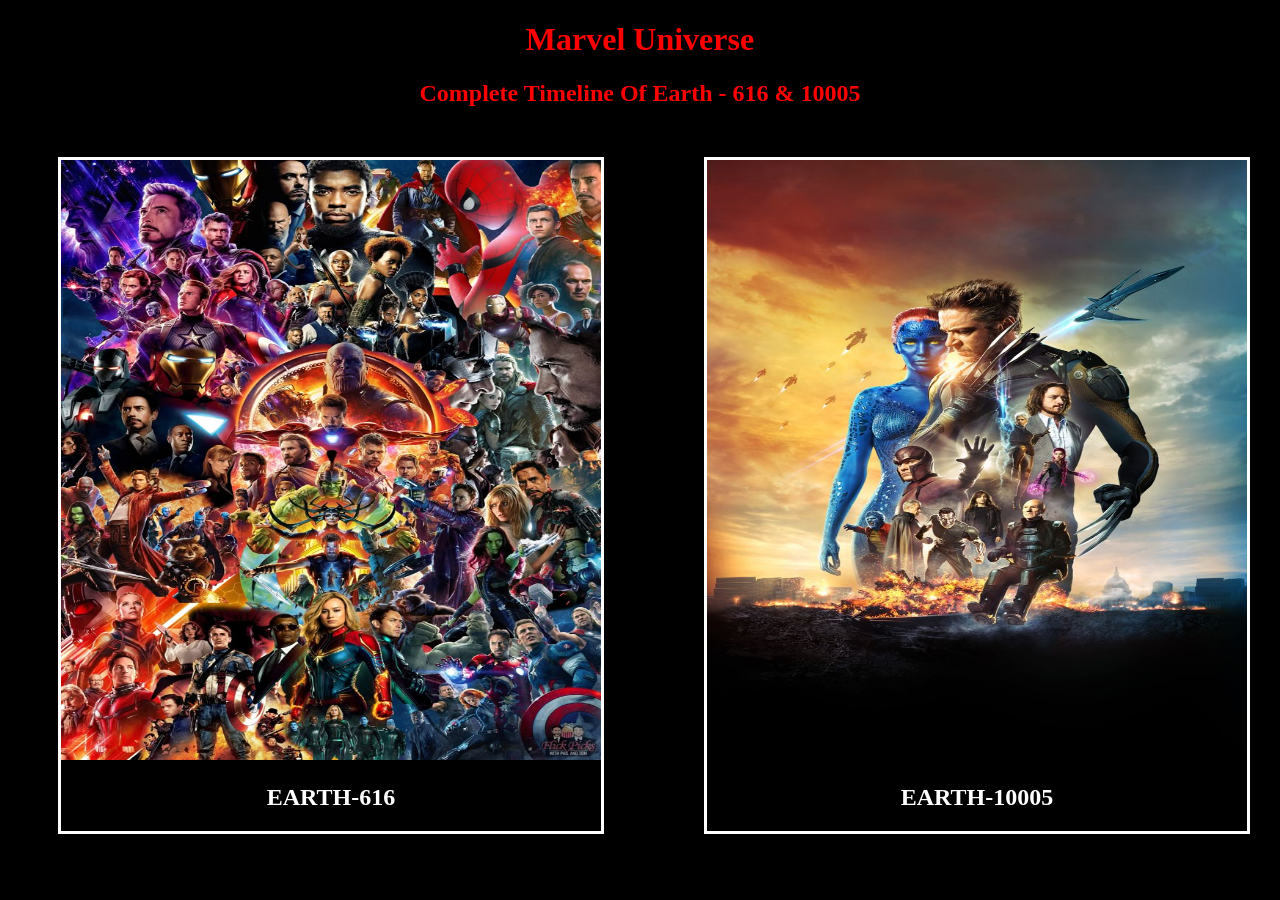
<file: index.html>
<!DOCTYPE html>
<html lang="en">
<head>
    <meta charset="UTF-8">
    <meta name="viewport" content="width=device-width, initial-scale=1.0">
    <title>Marvel Universe</title>
    <link rel="stylesheet" href="marvel.css">
</head>
<body>
    <div id="main">
         <h1>Marvel Universe</h1>
         <h2>Complete Timeline Of Earth - 616 & 10005</h2>
     </div>
  

    <div class="marvel">

     <div class="main">
     <a href="earth616.html"><img src="616.jpg" title="Click Here"></a>
     <h2>EARTH-616</h2>
     </div>

     <div class="main">
     <a href="earth10005.html"><img src="10005.jpg" title="Click Here"></a>
     <h2>EARTH-10005</h2>
     </div>

     </div>
</body>
</html>
</file>
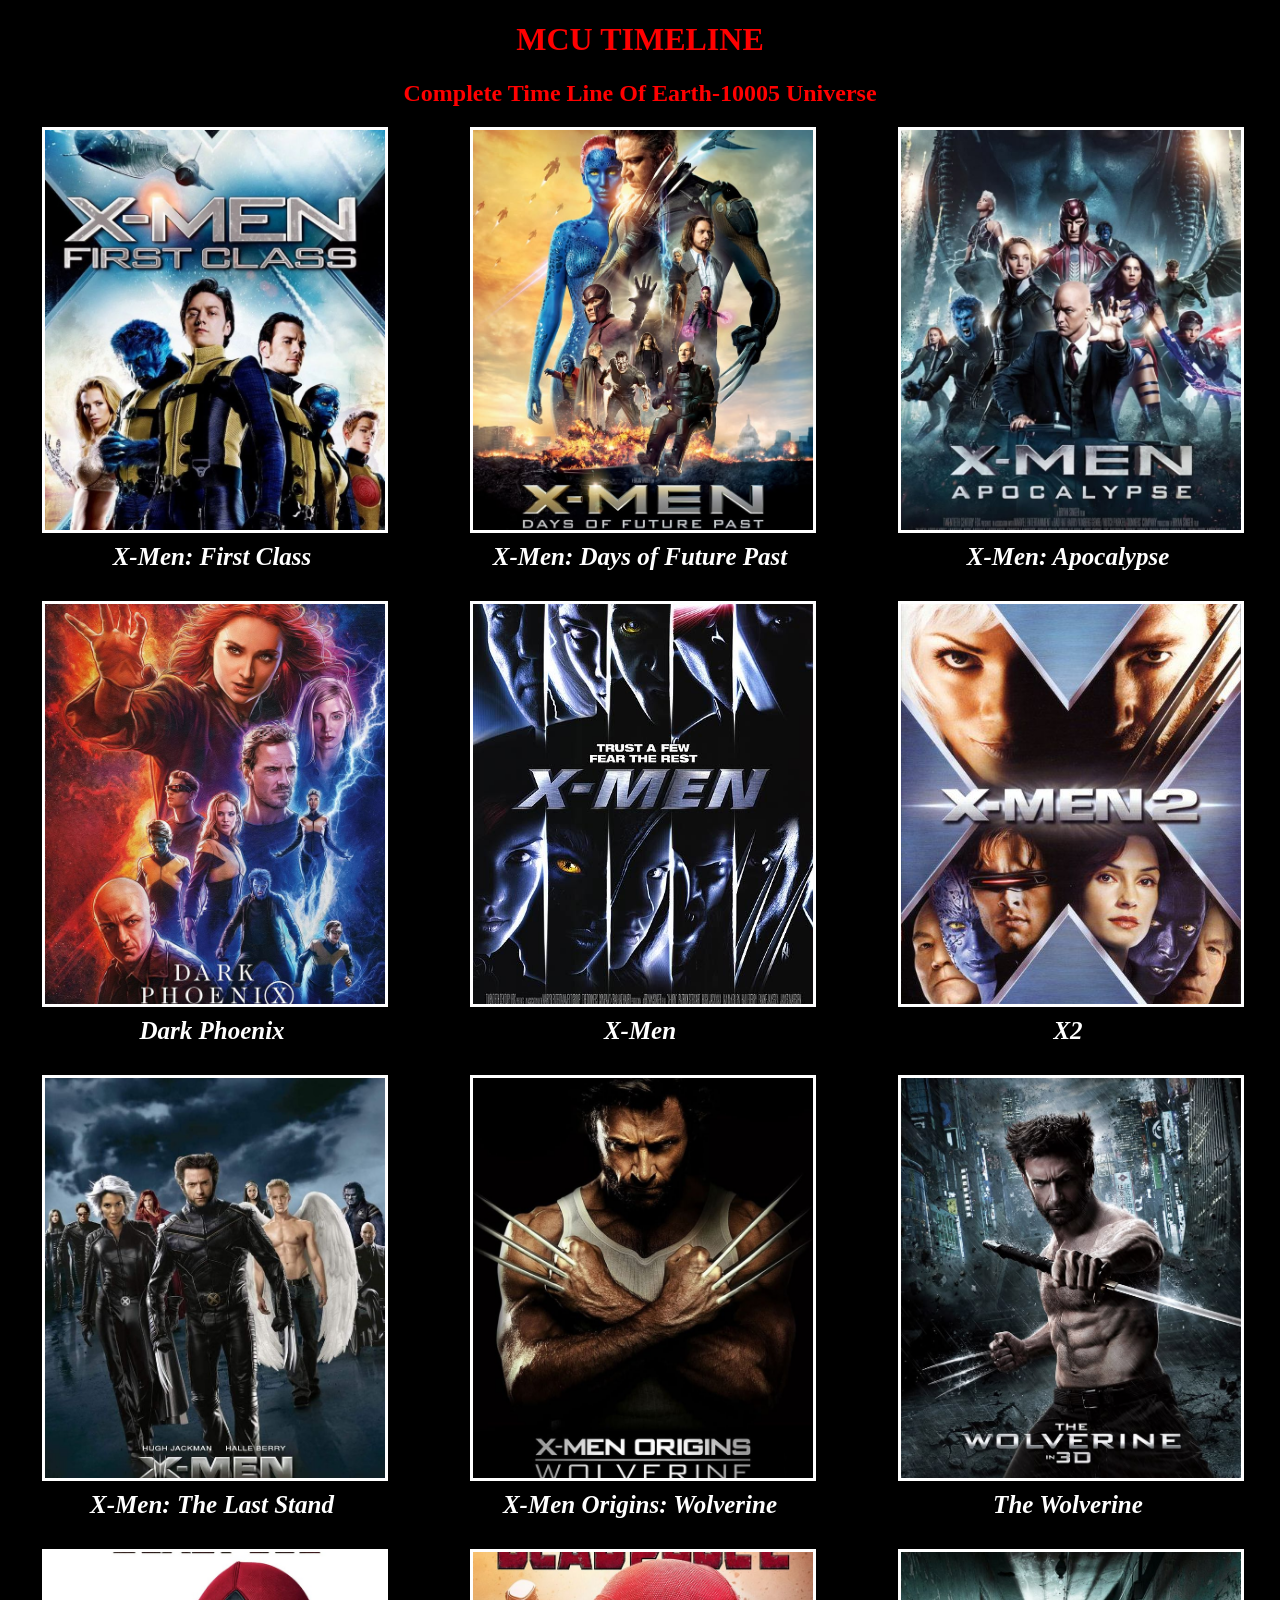
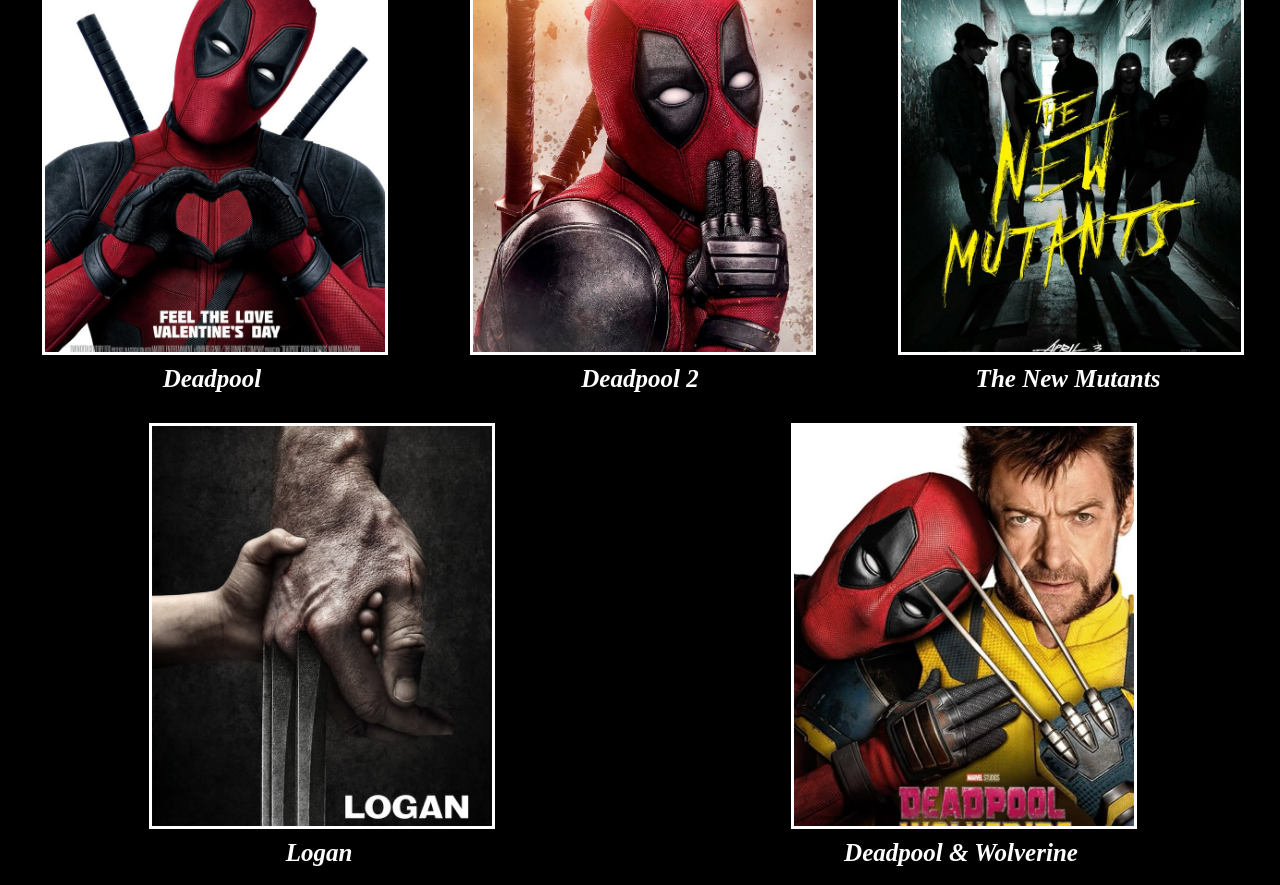
<file: earth10005.html>
<!DOCTYPE html>
<html lang="en">
<head>
    <meta charset="UTF-8">
    <meta name="viewport" content="width=device-width, initial-scale=1.0">
    <title>MCU Timeline</title>
    <link rel="stylesheet" href="marvel.css">
    <base target="_blank">
</head>
<body>

    <div id="main">
        <h1>MCU TIMELINE</h1>
        <h2>Complete Time Line Of Earth-10005 Universe</h2>
    </div>

<div class="movies-list">

    <div class="movie">
        <a href="https://youtu.be/kyQKi5-k0UU?si=EFCO3ZFUxtx8JGFv"><img src="firstclass.jpg"></a>
        <p>X-Men: First Class</p>
    </div>

    <div class="movie">
        <a href="https://youtu.be/pK2zYHWDZKo?si=FQ14w2zUzPrBZVCf"><img src="futurepast.jpg"></a>
        <p>X-Men: Days of Future Past</p>
    </div>

    <div class="movie">
        <a href="https://youtu.be/COvnHv42T-A?si=oxPw1sTbs7Qsi5n1"><img src="apocalypse.jpg"></a>
        <p>X-Men: Apocalypse</p>
    </div>

    <div class="movie">
        <a href="https://youtu.be/1-q8C_c-nlM?si=1bl5eGk_y6WW-e08"><img src="dark.jpg"></a>
        <p>Dark Phoenix</p>
    </div>

    <div class="movie">
        <a href="https://youtu.be/VNxwlx6etXI?si=Dz00qsKiQuqmG5bm"><img src="X-Men.jpg"></a>
        <p>X-Men</p>
    </div>

    <div class="movie">
        <a href="https://youtu.be/KNIdceH7XOw?si=jalsTXrgvvc5sG-y"><img src="x2.jpg"></a>
        <p>X2</p>
    </div>

    <div class="movie">
        <a href="https://youtu.be/ZQ0v5dXbw7M?si=dPNvKEGC27o7qTia"><img src="last.jpg"></a>
        <p>X-Men: The Last Stand</p>
    </div>

     <div class="movie">
        <a href="https://youtu.be/8TQ-gD4UCmI?si=4Zaf2KJyDHXF1JWr"><img src="X-Men Origins_ Wolverine (2009).jpg"></a>
        <p>X-Men Origins: Wolverine</p>
    </div>

    <div class="movie">
        <a href="https://youtu.be/WEbzZP-_Ssc?si=W3HYUzFFZzPtHrKZ"><img src="The Wolverine 2013.jpg"></a>
        <p>The Wolverine</p>
    </div>

    <div class="movie">
        <a href="https://youtu.be/Xithigfg7dA?si=DYjFH1HZq0ATlG9x"><img src="Deadpool.jpg"></a>
        <p>Deadpool</p>
    </div>

    <div class="movie">
        <a href="https://youtu.be/D86RtevtfrA?si=ruirjBfWXwR9ozNn"><img src="New Movie Posters for Deadpool 2.jpg"></a>
        <p>Deadpool 2</p>
    </div>

    <div class="movie">
        <a href="https://youtu.be/W_vJhUAOFpI?si=4_MQVaYT4Wyxk3DY"><img src="The New Mutants Poster.jpg"></a>
        <p>The New Mutants</p>
    </div>

    <div class="movie">
        <a href="https://youtu.be/Div0iP65aZo?si=NqP7Ys_iWlOLZPNe"><img src="_LOGAN_ (2017) ♣ Ver Online….jpg"></a>
        <p>Logan</p>
    </div>

    <div class="movie">
        <a href="https://youtu.be/cen0rBKLuYE?si=cBFPTIiZxgZu5y9o"><img src="download (3).jpg"></a>
        <p>Deadpool & Wolverine</p>
    </div>
</div>

</body>
</html>
</file>
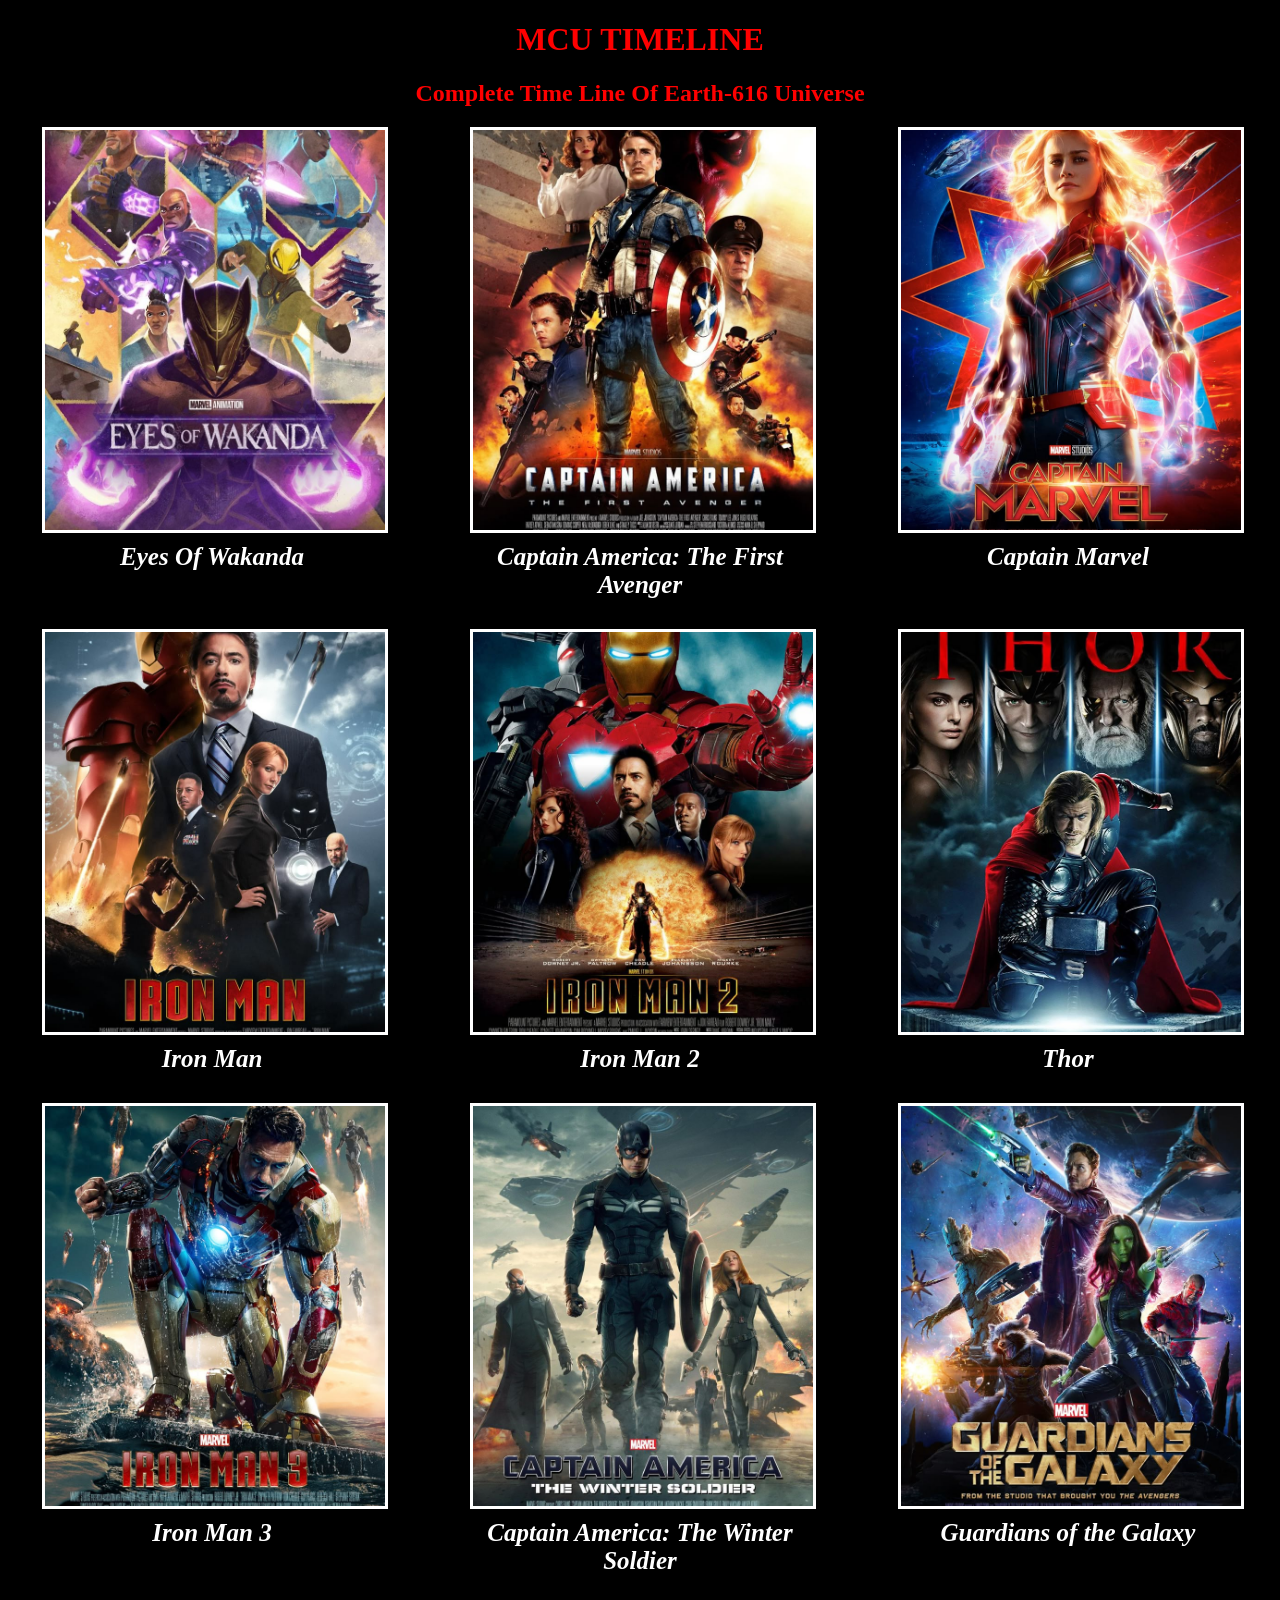
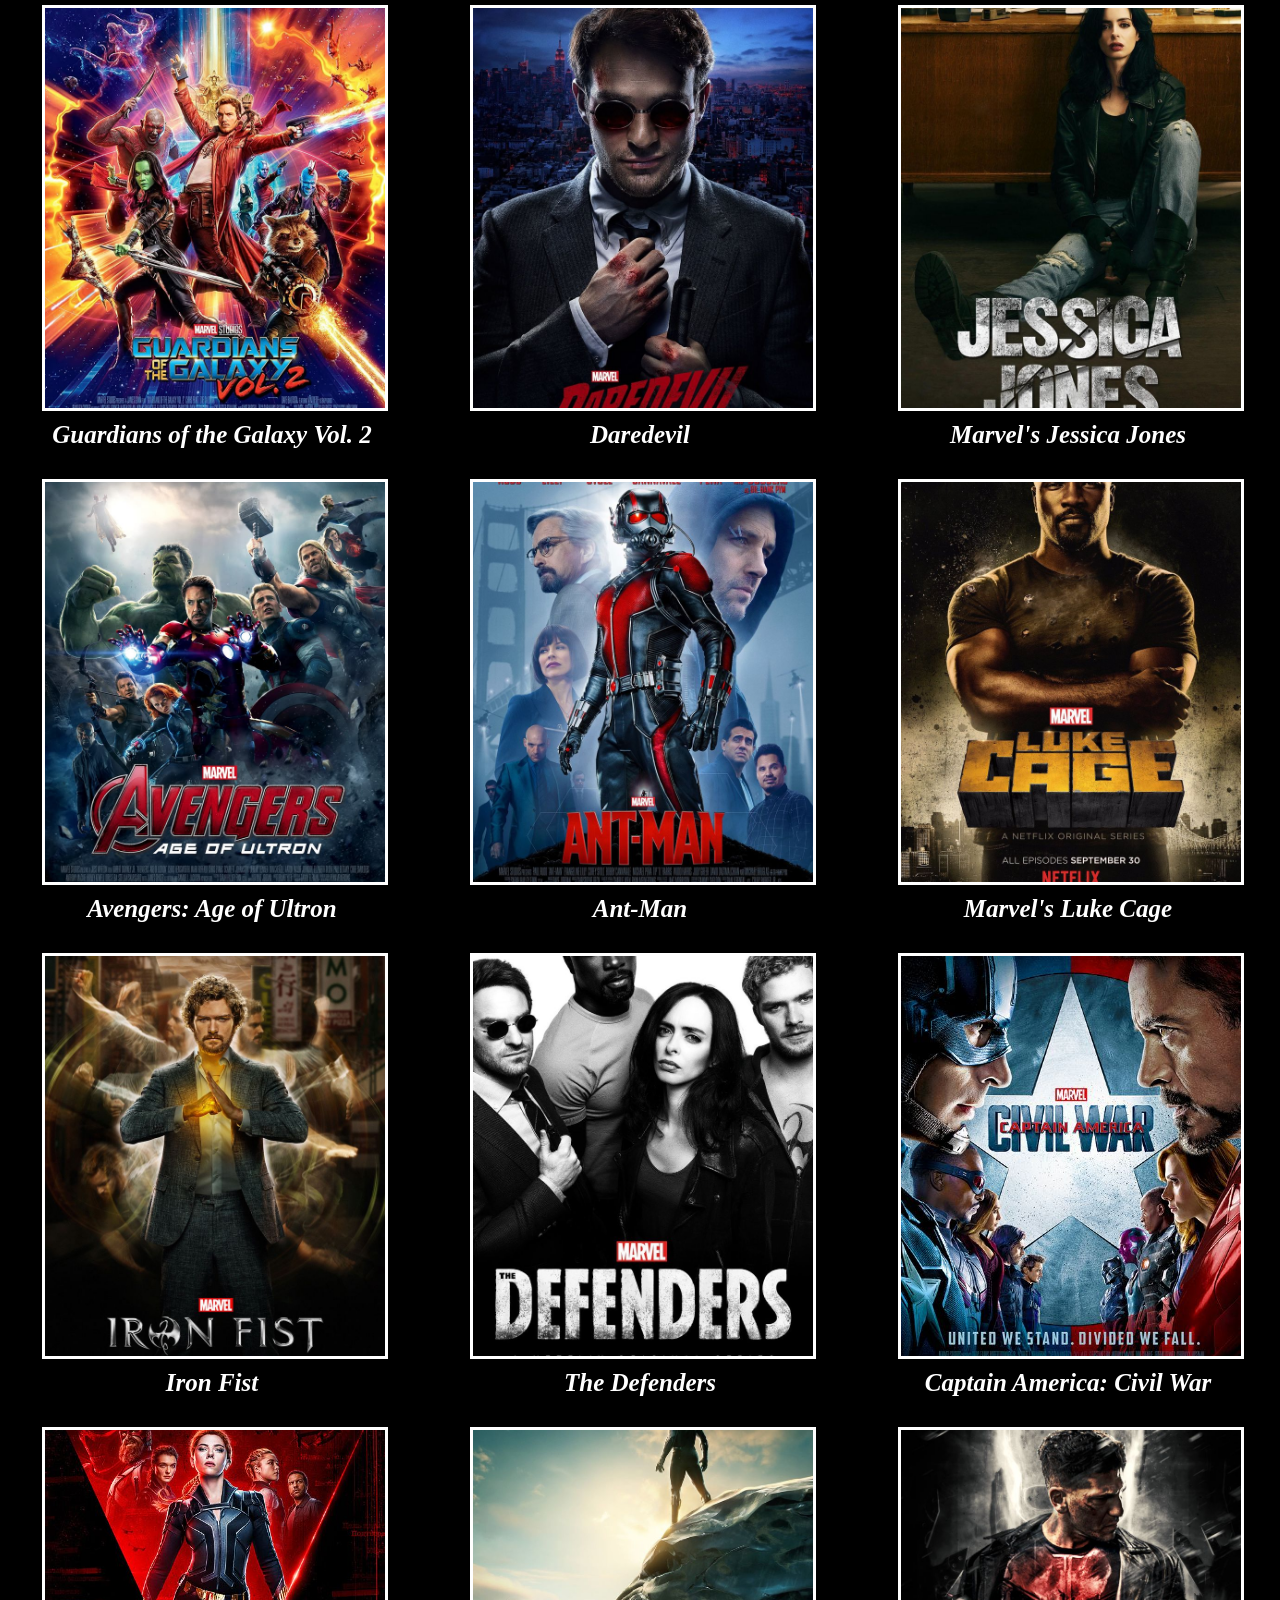
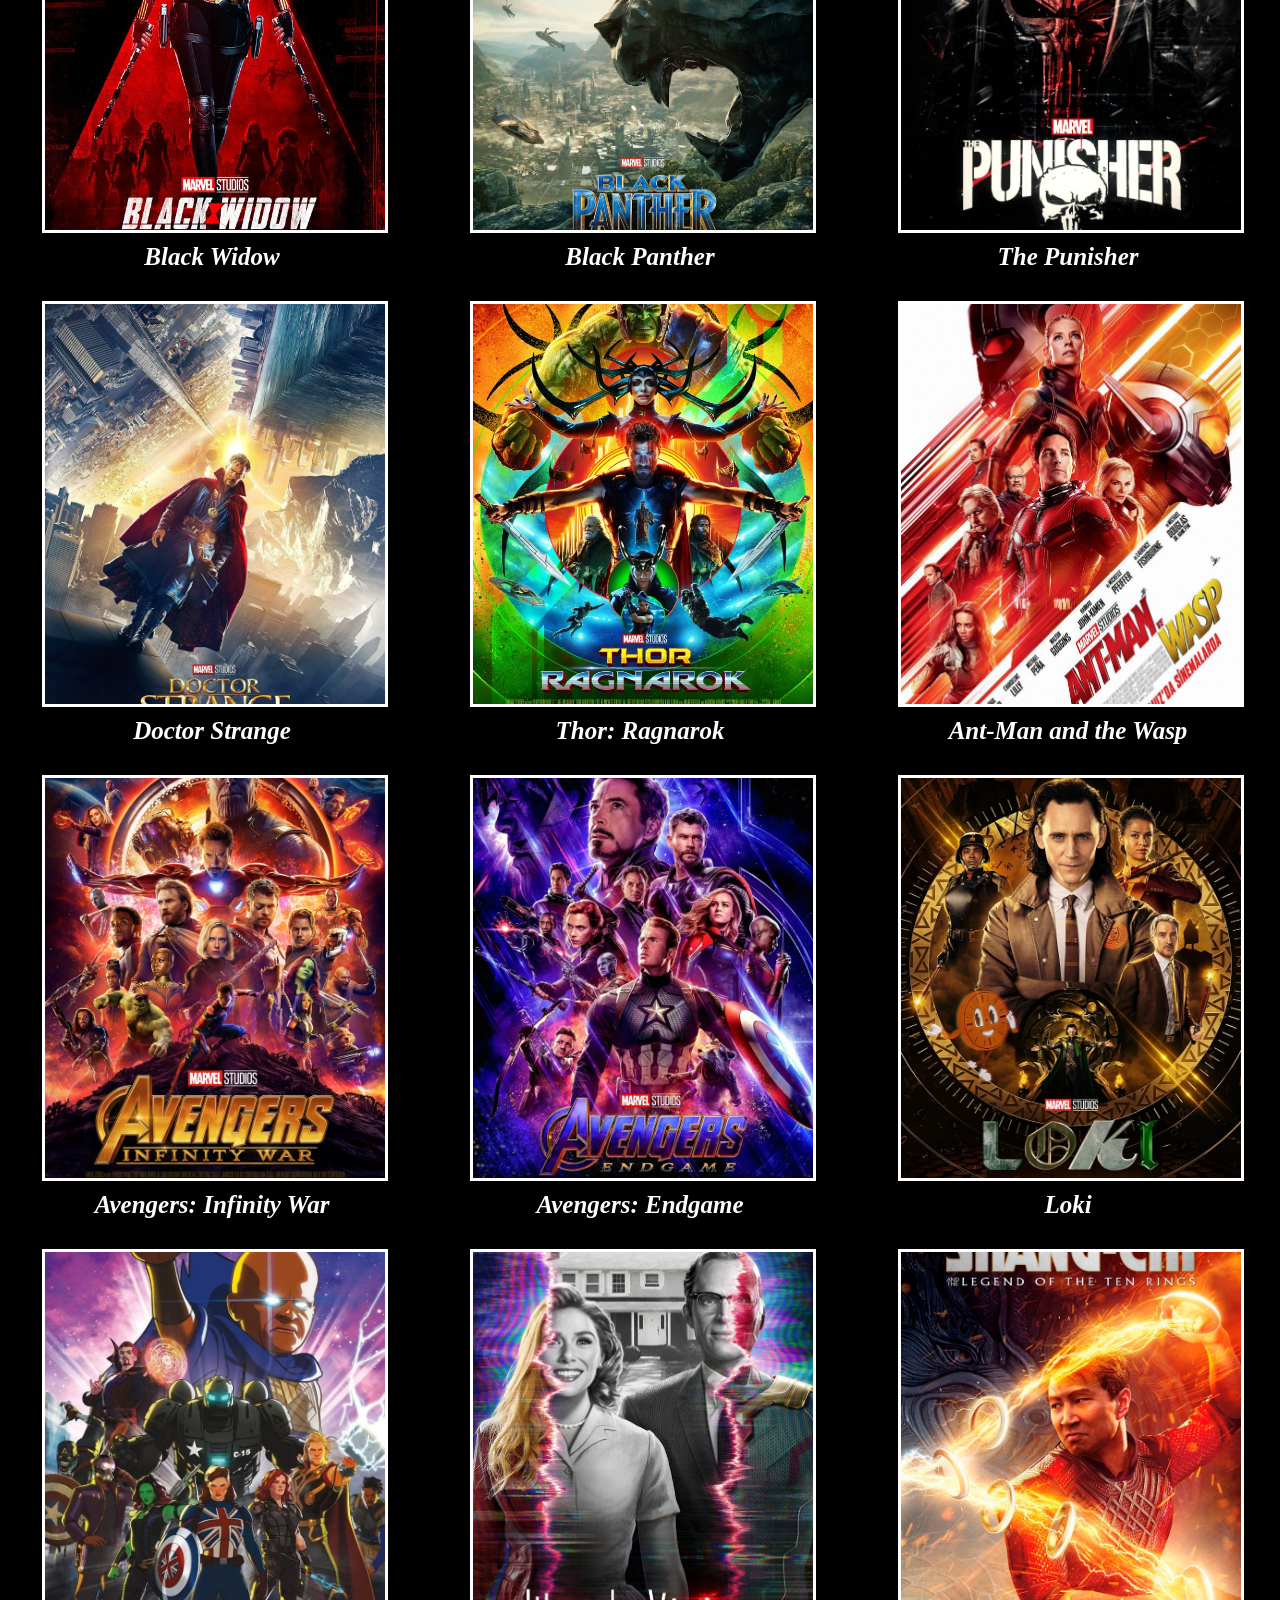
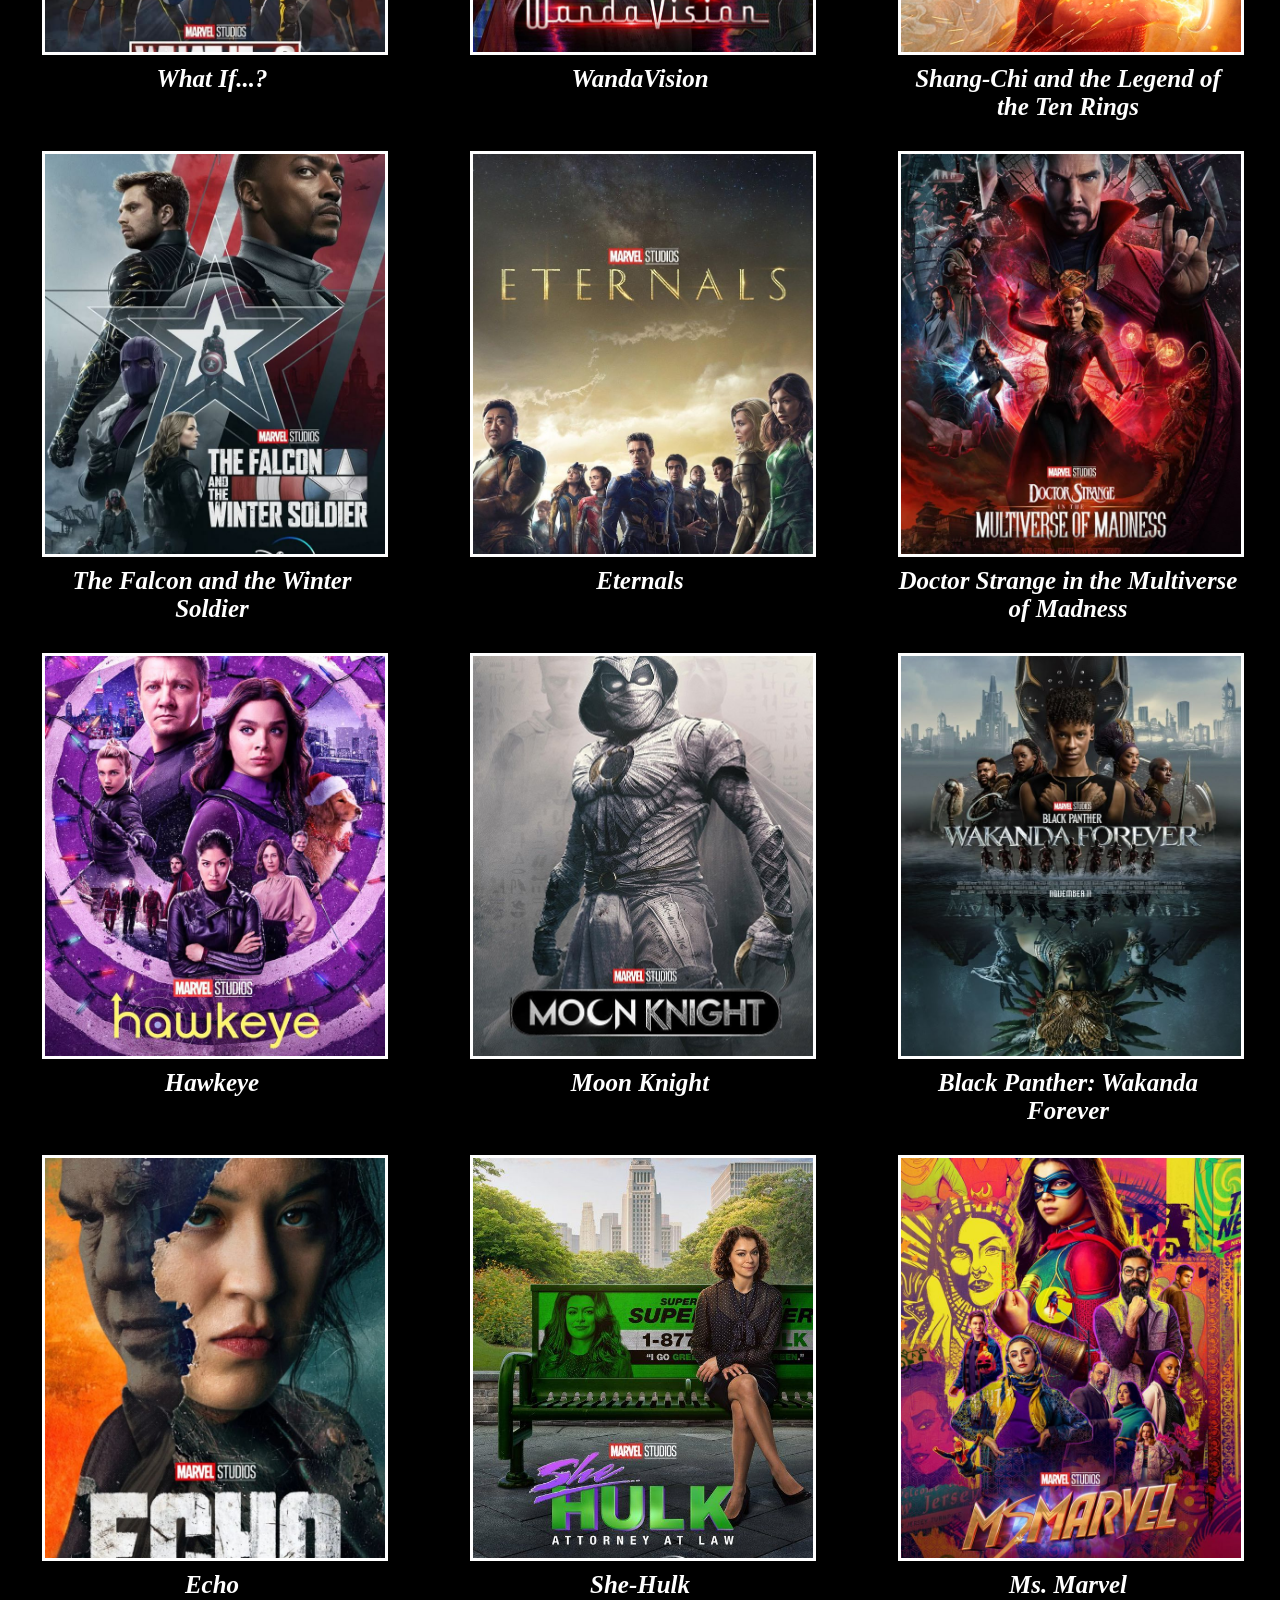
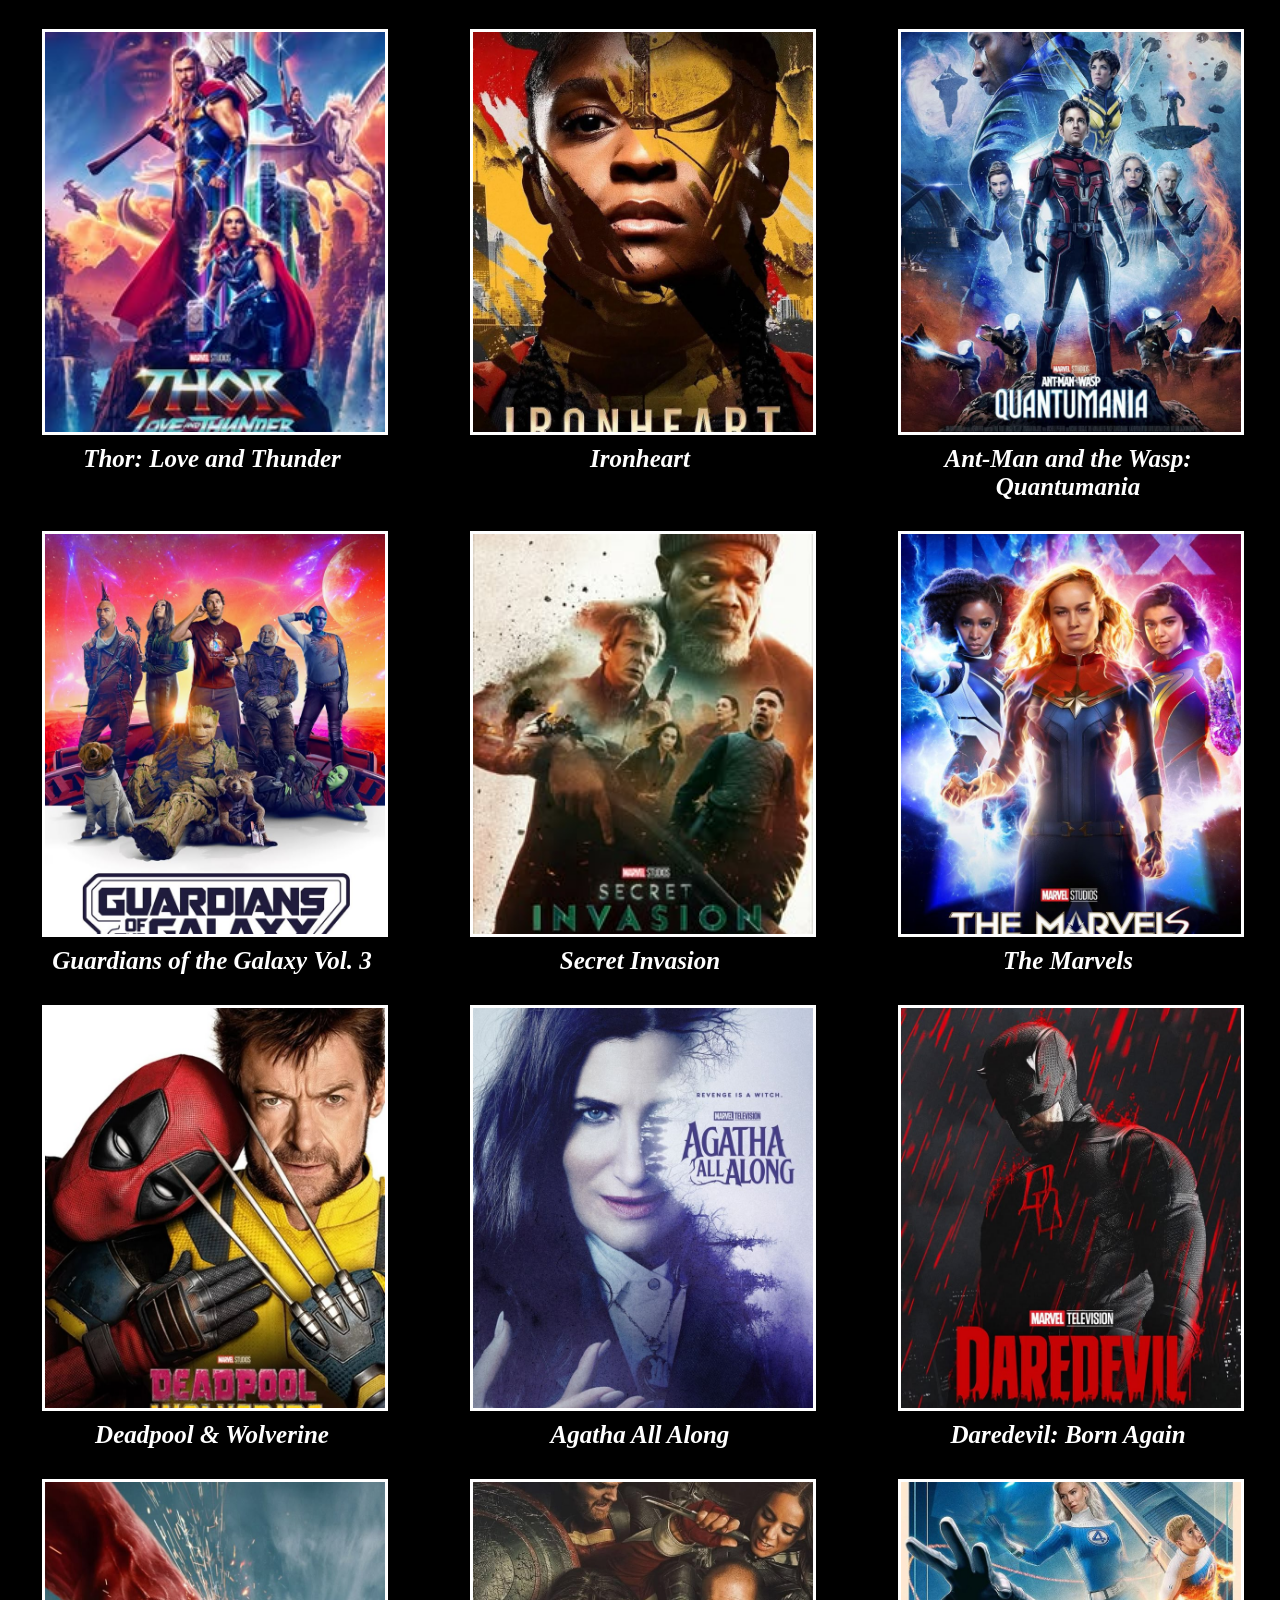
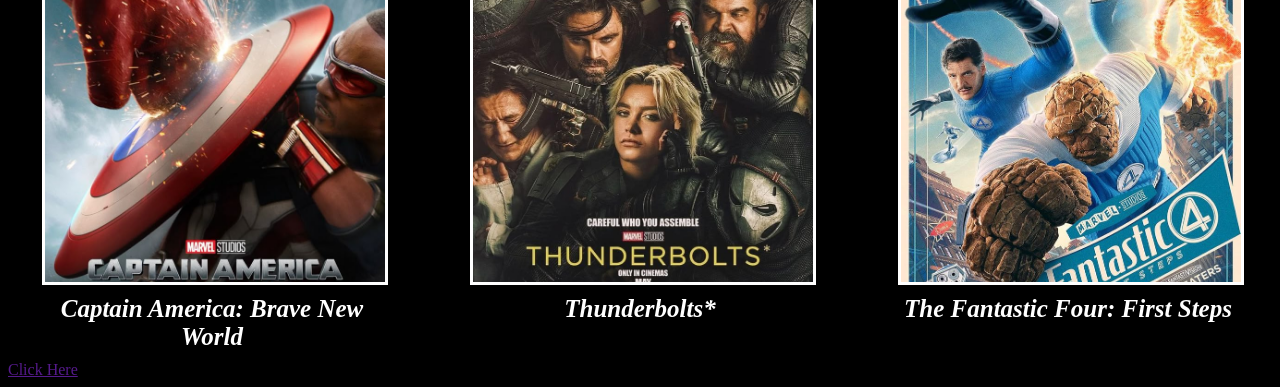
<file: earth616.html>
<!DOCTYPE html>
<html lang="en">
<head>
    <meta charset="UTF-8">
    <meta name="viewport" content="width=device-width, initial-scale=1.0">
    <title>MCU Timeline</title>
    <link rel="stylesheet" href="marvel.css">
    <base target="_blank">
</head>
<body>

    <div id="main">
        <h1>MCU TIMELINE</h1>
        <h2>Complete Time Line Of Earth-616 Universe</h2>
    </div>

<div class="movies-list">

    <div class="movie">
       <a href="https://youtu.be/ODHh6oe4MlE?si=XYwaDLE15SlNiGoa"><img src="Official Pôster Season 1.jpg"></a>
        <p>Eyes Of Wakanda</p>
    </div>

    <div class="movie">
        <a href="https://youtu.be/qi5UTD7kEr0?si=iaCjxREZfTKrk-Hx"><img src="Captain America_ The First Avenger.jpg"></a>
        <p>Captain America: The First Avenger</p>
    </div>

    
    <div class="movie">
        <a href="https://youtu.be/0LHxvxdRnYc?si=s3a8L2jtgZkEj4eR"><img src="captainmarvel.jpg"></a>
        <p>Captain Marvel</p>
    </div>

    
    <div class="movie">
        <a href="https://youtu.be/8ugaeA-nMTc?si=jt7jL8dEqhcM66Ks"><img src="ironman.jpg"></a>
        <p>Iron Man</p>
    </div>

    
    <div class="movie">
        <a href="https://youtu.be/wKtcmiifycU?si=qi4eleuQTm19RRfk"><img src="ironman2.jpg"></a>
        <p>Iron Man 2</p>
    </div>

    
    <div class="movie">
        <a href="https://youtu.be/JOddp-nlNvQ?si=S2NF86zWXro-7nXp"><img src="thor.jpg"></a>
        <p>Thor</p>
    </div>

    
    <div class="movie">
        <a href="https://youtu.be/Ke1Y3P9D0Bc?si=rbaK_Of2U7u7cJ9x"><img src="ironman3.jpg"></a>
        <p>Iron Man 3</p>
    </div>

    
    <div class="movie">
        <a href="https://youtu.be/7SlILk2WMTI?si=Z06p2iQX_vX7xmi4"><img src="wintersoldier.jpg"></a>
        <p>Captain America: The Winter Soldier</p>
    </div>

    
    <div class="movie">
        <a href="https://youtu.be/d96cjJhvlMA?si=dYUuSlR0JEIh5YgC"><img src="gogv1.jpg"></a>
        <p>Guardians of the Galaxy</p>
    </div>

    
    <div class="movie">
        <a href="https://youtu.be/dW1BIid8Osg?si=GvaSUz28HIwow7ZQ"><img src="gogv2.jpg"></a>
        <p>Guardians of the Galaxy Vol. 2</p>
    </div>

    
    <div class="movie">
        <a href="https://youtu.be/jAy6NJ_D5vU?si=3zhg9Jc8BMhgHMtH"><img src="DAREDEVIL.jpg"></a>
        <p>Daredevil</p>
    </div>

    
    <div class="movie">
       <a href="https://youtu.be/nWHUjuJ8zxE?si=qvXoac1im-sB-_PW"> <img src="Jessica Jones - Season 2 (2018).jpg"></a>
        <p>Marvel's Jessica Jones</p>
    </div>

    
    <div class="movie">
       <a href="https://youtu.be/P5iIPfNzj2o?si=FoT7TKICW5KadnnD"><img src="ageofultron.jpg"></a> 
        <p>Avengers: Age of Ultron</p>
    </div>

    
    <div class="movie">
       <a href="https://youtu.be/pWdKf3MneyI?si=cMqhlTI46iDMr8l3"><img src="Antman (2015) (Marvel).jpg"></a> 
        <p>Ant-Man</p>
    </div>

    
    <div class="movie">
       <a href="https://youtu.be/ORa4hPhGrpo?si=bf9Sv9OqTDe-fVCf"><img src="lukecage.jpg"></a> 
        <p>Marvel's Luke Cage</p>
    </div>

    
    <div class="movie">
        <a href="https://youtu.be/f9OKL5no-S0?si=RoWGQOtFnVXnCnZE"><img src="Iron Fist - Season 1.jpg"></a>
        <p>Iron Fist</p>
    </div>

    
    <div class="movie">
       <a href="https://youtu.be/jYvHxEEgrPA?si=a38UHKMBH7cpUkkj"> <img src="defenders.jpg"></a>
        <p>The Defenders</p>
    </div>

    
    <div class="movie">
       <a href="https://youtu.be/43NWzay3W4s?si=iiCEgwUsevczIZjG"> <img src="civilwar.jpg"></a>
        <p>Captain America: Civil War</p>
    </div>

    
    <div class="movie">
       <a href="https://youtu.be/ybji16u608U?si=puGDJZcERpxlm-qt"><img src="blackwidow.jpg"></a> 
        <p>Black Widow</p>
    </div>

    
    <div class="movie">
       <a href="https://youtu.be/xjDjIWPwcPU?si=gIuF6Uh0bASvEoum"><img src="Black Panther (2018).jpg"></a> 
        <p>Black Panther</p>
    </div>

    
    <div class="movie">
       <a href="https://youtu.be/sDp4AuNen0Y?si=CQDZUZ--LV3yD-RU"> <img src="punisher.jpg"></a>
        <p>The Punisher</p>
    </div>

    
    <div class="movie">
       <a href="https://youtu.be/h7gvFravm4A?si=E7G9OZUy7l3xlle8"> <img src="strange.jpg"></a>
        <p>Doctor Strange</p>
    </div>

    
    <div class="movie">
       <a href="https://youtu.be/ue80QwXMRHg?si=SdV6vlCZDMS9oyui"> <img src="Thor_ Ragnarok.jpg"></a>
        <p>Thor: Ragnarok</p>
    </div>

    
    <div class="movie">
       <a href="https://youtu.be/8_rTIAOohas?si=Bbt7MyW1T16zGZnt"> <img src="Ant Man And The Wasp Poster.jpg"></a>
        <p>Ant-Man and the Wasp</p>
    </div>

    
    <div class="movie">
       <a href="https://youtu.be/6ZfuNTqbHE8?si=E2q38QPJVtueQ29k"> <img src="infinitywar.jpg"></a>
        <p>Avengers: Infinity War</p>
    </div>

    
    <div class="movie">
       <a href="https://youtu.be/TcMBFSGVi1c?si=xVf9sFZ8qyi2PtaP"> <img src="endgame.jpg"></a>
        <p>Avengers: Endgame</p>
    </div>

     <div class="movie">
       <a href="https://youtu.be/nW948Va-l10?si=QAIaa4q0p3zlhsCK"> <img src="Loki Poster.jpg"></a>
        <p>Loki</p>
    </div>

     <div class="movie">
       <a href="https://youtu.be/x9D0uUKJ5KI?si=StmFwMPAHPuiEMju"><img src="What If_.._ Marvel Cinematic Universe"></a> 
        <p>What If...?</p>
    </div>

     <div class="movie">
       <a href="https://youtu.be/sj9J2ecsSpo?si=66ecmzxTRg6rOGyR"><img src="Wandavision Poster.jpg"></a> 
        <p>WandaVision</p>
    </div>

     <div class="movie">
       <a href="https://youtu.be/8YjFbMbfXaQ?si=DhM6fR6zcsCN-kl_"><img src="Shang-Chi and the Legend of the Ten Rings.jpg"></a> 
        <p>Shang-Chi and the Legend of the Ten Rings</p>
    </div>

     <div class="movie">
       <a href="https://youtu.be/IWBsDaFWyTE?si=gfhGkvuXrsS-wqOa"> <img src="The Falcon and the Winter Soldier Poster.jpg"></a>
        <p>The Falcon and the Winter Soldier</p>
    </div>

     <div class="movie">
       <a href="https://youtu.be/x_me3xsvDgk?si=NeAI6HsHGMZX8oDJ"> <img src="The eternals - 2021.jpg"></a>
        <p>Eternals</p>
    </div>

     <div class="movie">
       <a href="https://youtu.be/aWzlQ2N6qqg?si=SYWui9j1kV7pQfhT"><img src="madness.jpg"></a> 
        <p>Doctor Strange in the Multiverse of Madness</p>
    </div>

     <div class="movie">
       <a href="https://youtu.be/5VYb3B1ETlk?si=nxUnOK24V9IR_ZUt"><img src="hawkeye.jpg"></a> 
        <p>Hawkeye</p>
    </div>

     <div class="movie">
       <a href="https://youtu.be/x7Krla_UxRg?si=cWyrb8WgzObdAjqg"><img src="Moon Knight Finale Movie Film Poster.jpg"></a> 
        <p>Moon Knight</p>
    </div>

     <div class="movie">
       <a href="https://youtu.be/_Z3QKkl1WyM?si=kQmiUW7CI6wpdxAW"><img src="Black Panther _ Wakanda Forever poster.jpg"></a> 
        <p>Black Panther: Wakanda Forever</p>
    </div>

     <div class="movie">
       <a href="https://youtu.be/AFUKnherhuw?si=IgE0vzLsC5XYn1K2"><img src="Echo.jpg"></a> 
        <p>Echo</p>
    </div>

     <div class="movie">
       <a href="https://youtu.be/u7JsKhI2An0?si=ZO5axQdTGkvjP6xq"> <img src="SHE-HULK.jpg"></a>
        <p>She-Hulk</p>
    </div>

     <div class="movie">
       <a href="https://youtu.be/m9EX0f6V11Y?si=zs-9mo9q1lty_zWj"> <img src="msmarvel.jpg"></a>
        <p>Ms. Marvel</p>
    </div>

     <div class="movie">
       <a href="https://youtu.be/Go8nTmfrQd8?si=Y6_lCtnHqVS1EYeu"> <img src="'Thor_ Love and Thunder' Review - _A Funky,___.jpg"></a>
        <p>Thor: Love and Thunder</p>
    </div>

     <div class="movie">
       <a href="https://youtu.be/WpW36ldAqnM?si=gJiyynHejD_Ynnlw"> <img src="Ironheart.jpg"></a>
        <p>Ironheart</p>
    </div>

     <div class="movie">
       <a href="https://youtu.be/ZlNFpri-Y40?si=WCEe4uq8byaTldvH"> <img src="Ant-Man and the Wasp_ Quantumania (2023).jpg"></a>
        <p>Ant-Man and the Wasp: Quantumania</p>
    </div>

     <div class="movie">
       <a href="https://youtu.be/u3V5KDHRQvk?si=ZNwf1wrCyu0XSb1m"> <img src="gogv3.jpg"></a>
        <p>Guardians of the Galaxy Vol. 3</p>
    </div>

     <div class="movie">
       <a href="https://youtu.be/Tp_YZNqNBhw?si=SlavgI8yPDnq4gVz"> <img src="'Secret Invasion' Series Review - Disappointing___.jpg"></a>
        <p>Secret Invasion</p>
    </div>

     <div class="movie">
       <a href="https://youtu.be/wS_qbDztgVY?si=oh5khp2A9dbzyWm5"> <img src="themarvel.jpg"></a>
        <p>The Marvels</p>
    </div>

    <div class="movie">
       <a href="https://youtu.be/cen0rBKLuYE?si=cBFPTIiZxgZu5y9o"> <img src="download (3).jpg"></a>
        <p>Deadpool & Wolverine</p>
    </div>

     <div class="movie">
       <a href="https://youtu.be/R9pXbNz6Vbw?si=pS8ygwds3xf7RQ4X"> <img src="AGATHA ALL ALONG (2024).jpg"></a>
        <p>Agatha All Along</p>
    </div>

     <div class="movie">
       <a href="https://youtu.be/7xALolZzhSM?si=ow5etrGdJtMGli1z"> <img src="bornagain.jpg"></a>
        <p>Daredevil: Born Again</p>
    </div>

     <div class="movie">
       <a href="https://youtu.be/qZVKvrHHGw4?si=QMs18rbciSgcP651"><img src="Captain America_ Brave New World.jpg"></a> 
        <p>Captain America: Brave New World</p>
    </div>

     <div class="movie">
       <a href="https://youtu.be/v-94Snw-H4o?si=AygDWvRLQ-z9gVac"><img src="thunderbolds.jpg"></a> 
        <p>Thunderbolts*</p>
    </div>

     <div class="movie">
       <a href="https://youtu.be/oh4v714SEXk?si=eNUYwCgzxP-9n1es"><img src="The Fantastic Four_ First Steps.jpg"></a> 
        <p>The Fantastic Four: First Steps</p>
    </div>
 </div>

 <div class="cmd">
        <a href="">Click Here</a>
 </div>
</body>
</html>
</file>
<file: marvel.css>
* {
    background-color: black; 
}

#main {
    text-align: center;
    margin: 5px;
    color: red;
}

.movies-list {
     color: white;
    display: flex;
    justify-content: space-around;
    flex-wrap: wrap;
    gap: 20px;
}

.movie {
    width: 340px;
    flex-shrink: 0;
    text-align: center;
    font-style: italic;
    font-weight: bold;
}

.movie img {
    width: 340px;
    height: 400px;
    object-fit: cover;
    display: block;
    cursor: pointer;
    border: 3px solid white;
}

.movie p {
    width: 100%;
    margin: 10px 0;
    white-space: normal;
    overflow-wrap: break-word;
    box-sizing: border-box;
}

.marvel {
    color: white;
    display: flex;
    justify-content: space-between;
    margin: 50px;
    gap: 100px;
    width: 540px;
    flex-shrink: 0;
    text-align: center;
}

.marvel img {
     width: 540px;
    height: 600px;
}

.main {
     border: 3px solid white;
}

p:hover {
    color: red;
}

*::selection {
    color: yellow;
    background-color: green;
}

p {
    font-size: 25px;
}
</file>
